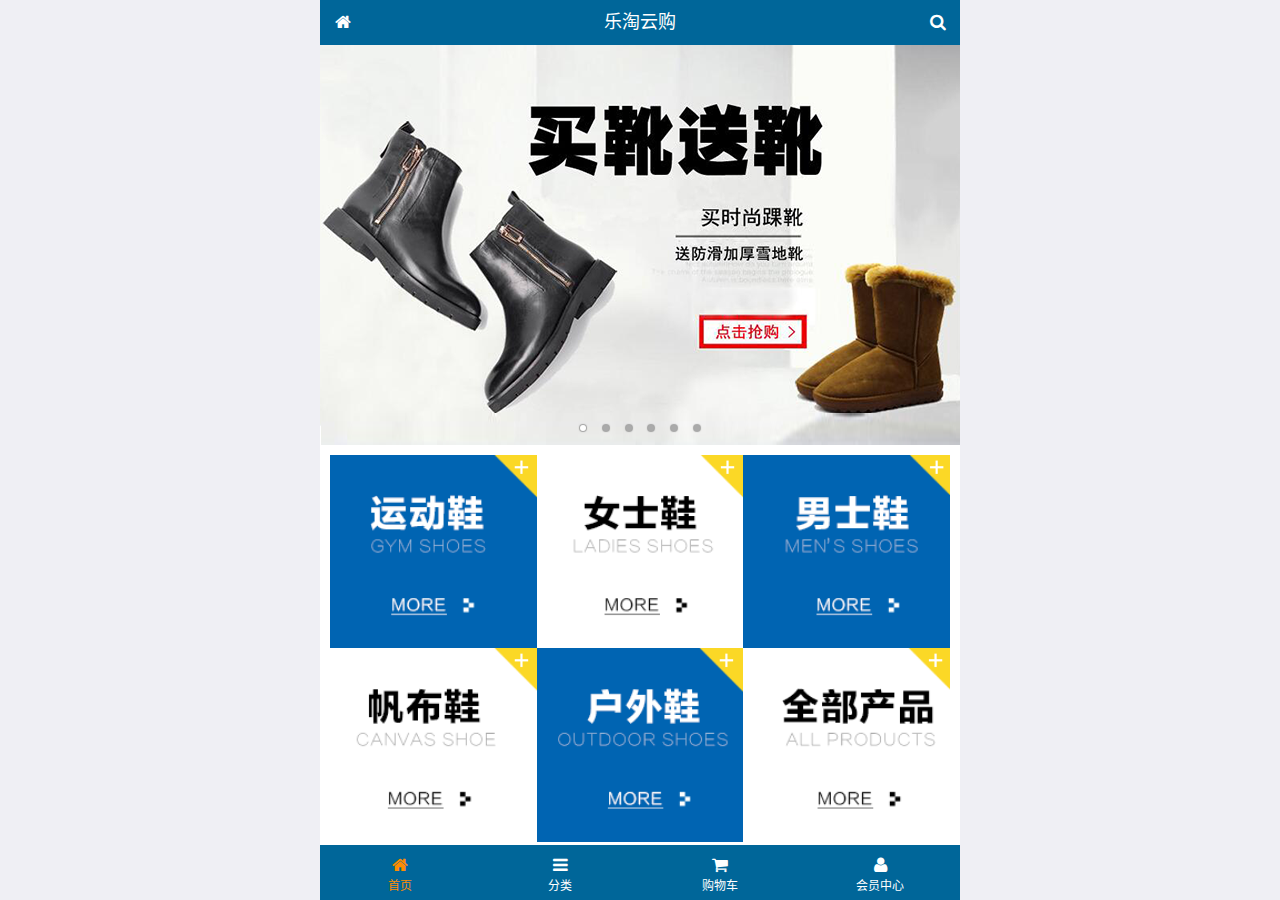
<file: public/mobile/index.html>
<!DOCTYPE html>
<html lang="zh-CN">
<head>
  <meta charset="UTF-8">
  <meta name="viewport"
        content="width=device-width, user-scalable=no, initial-scale=1.0, maximum-scale=1.0, minimum-scale=1.0">
  <title>乐淘商城-首页</title>
  <link rel="icon" href="favicon.ico" type="image/x-icon">
  <link rel="stylesheet" href="lib/mui/css/mui.css">
  <link rel="stylesheet" href="lib/fa/css/font-awesome.css">
  <link rel="stylesheet" href="css/common.css">
  <link rel="stylesheet" href="css/index.css">

</head>
<body>

<div class="lt_container">
  
  <div class="lt_header">
    <a class="icon_left" href="index.html"><span class="fa fa-home"></span></a>
    <h4>乐淘云购</h4>
    <a class="icon_right" href="search.html"><span class="fa fa-search"></span></a>
  </div>

  <div class="lt_main">

    <!--滚动容器的父盒子-->
    <div class="mui-scroll-wrapper">
      <!--子盒子-->
      <div class="mui-scroll">
        <!--这里放置真实显示的DOM内容-->

        <!--轮播图-->
        <div class="mui-slider">
          <div class="mui-slider-group mui-slider-loop">
          <div class="mui-slider-item mui-slider-item-duplicate"><a href="#"><img src="images/banner6.png" /></a></div>
          <div class="mui-slider-item"><a href="#"><img src="images/banner1.png" /></a></div>
          <div class="mui-slider-item"><a href="#"><img src="images/banner2.png" /></a></div>
          <div class="mui-slider-item"><a href="#"><img src="images/banner3.png" /></a></div>
          <div class="mui-slider-item"><a href="#"><img src="images/banner4.png" /></a></div>
          <div class="mui-slider-item"><a href="#"><img src="images/banner5.png" /></a></div>
          <div class="mui-slider-item"><a href="#"><img src="images/banner6.png" /></a></div>
          <div class="mui-slider-item mui-slider-item-duplicate"><a href="#"><img src="images/banner1.png" /></a></div>
        </div>
          <div class="mui-slider-indicator">
            <div class="mui-indicator mui-active"></div>
            <div class="mui-indicator"></div>
            <div class="mui-indicator"></div>
            <div class="mui-indicator"></div>
            <div class="mui-indicator"></div>
            <div class="mui-indicator"></div>
          </div>
        </div>

        <!--导航栏-->
        <div class="lt_nav">

          <ul class="mui-clearfix">
            <li><a href="#"><img src="images/nav1.png" alt=""></a></li>
            <li><a href="#"><img src="images/nav2.png" alt=""></a></li>
            <li><a href="#"><img src="images/nav3.png" alt=""></a></li>
            <li><a href="#"><img src="images/nav4.png" alt=""></a></li>
            <li><a href="#"><img src="images/nav5.png" alt=""></a></li>
            <li><a href="#"><img src="images/nav6.png" alt=""></a></li>
          </ul>

        </div>
        
        
        <!--商品区域-->
        <div class="lt_product mui-clearfix">
  
          <a href="#" class="item">
            <img src="images/product.jpg" alt="">
            <p class="mui-ellipsis-2">adidas阿迪达斯 男式 场下休闲篮球鞋S83700场下休闲篮球鞋S83700 </p>
            <p>
              <span class="price">&yen;560</span>
              <span class="oldPrice">&yen;580</span>
            </p>
            <button class="mui-btn mui-btn-blue">立即购买</button>
          </a>
          <a href="#" class="item">
            <img src="images/product.jpg" alt="">
            <p class="mui-ellipsis-2">adidas阿迪达斯 男式 场下休闲篮球鞋S83700场下休闲篮球鞋S83700 </p>
            <p>
              <span class="price">&yen;560</span>
              <span class="oldPrice">&yen;580</span>
            </p>
            <button class="mui-btn mui-btn-blue">立即购买</button>
          </a>
          <a href="#" class="item">
            <img src="images/product.jpg" alt="">
            <p class="mui-ellipsis-2">adidas阿迪达斯 男式 场下休闲篮球鞋S83700场下休闲篮球鞋S83700 </p>
            <p>
              <span class="price">&yen;560</span>
              <span class="oldPrice">&yen;580</span>
            </p>
            <button class="mui-btn mui-btn-blue">立即购买</button>
          </a>
          <a href="#" class="item">
            <img src="images/product.jpg" alt="">
            <p class="mui-ellipsis-2">adidas阿迪达斯 男式 场下休闲篮球鞋S83700场下休闲篮球鞋S83700 </p>
            <p>
              <span class="price">&yen;560</span>
              <span class="oldPrice">&yen;580</span>
            </p>
            <button class="mui-btn mui-btn-blue">立即购买</button>
          </a>
          
        </div>

      </div>
    </div>

  </div>

  <div class="lt_footer">
    <ul class="mui-clearfix">
      <li class="now">
        <a href="index.html">
          <span class="fa fa-home"></span>
          <p>首页</p>
        </a>
      </li>
      <li>
        <a href="category.html">
          <span class="fa fa-bars"></span>
          <p>分类</p>
        </a>
      </li>
      <li>
        <a href="cart.html">
          <span class="fa fa-shopping-cart"></span>
          <p>购物车</p>
        </a>
      </li>
      <li>
        <a href="user.html">
          <span class="fa fa-user"></span>
          <p>会员中心</p>
        </a>
      </li>
    </ul>
  </div>
  
</div>


<script src="lib/mui/js/mui.js"></script>
<script src="js/common.js"></script>
</body>
</html>
</file>
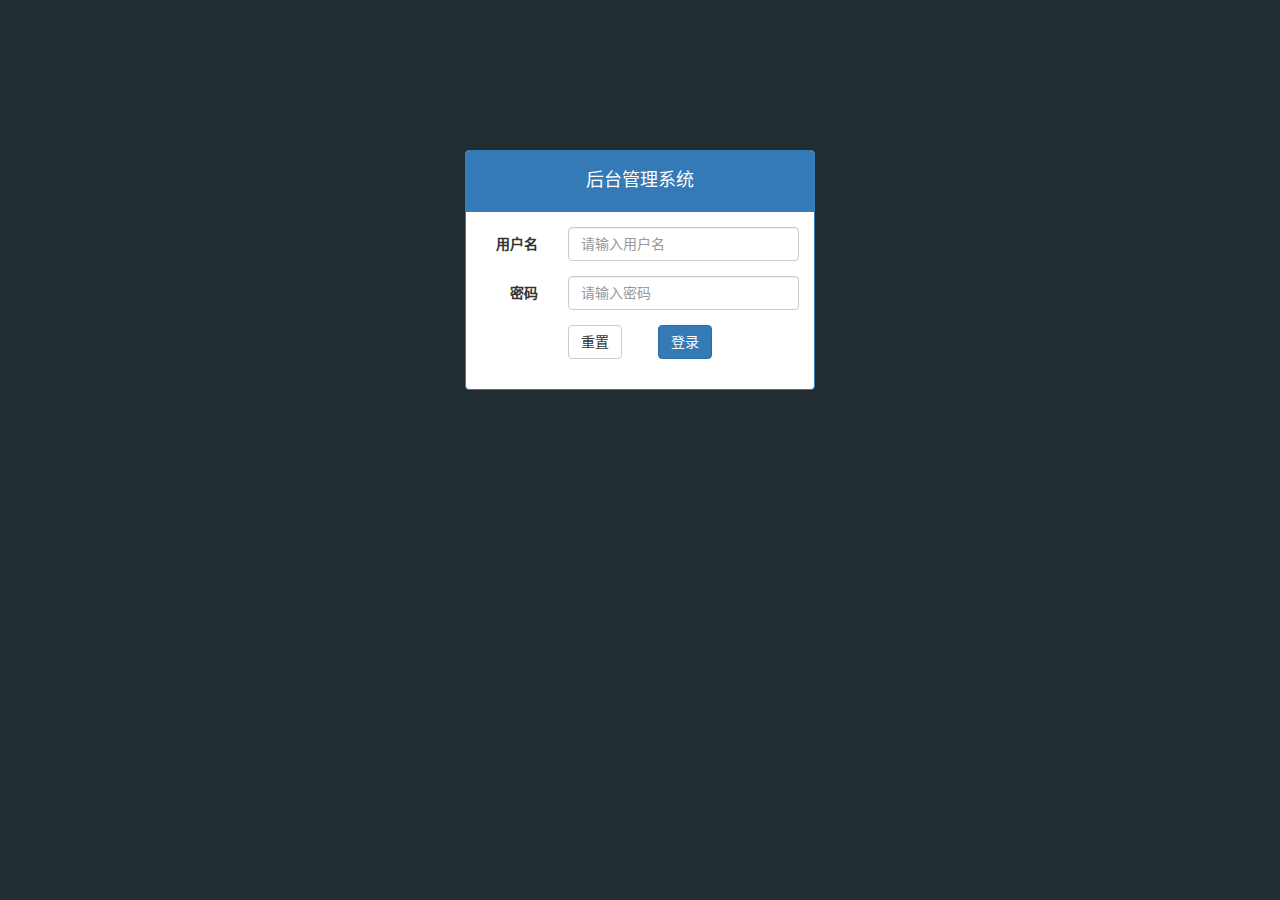
<file: public/manage/login.html>
<!DOCTYPE html>
<html lang="zh-CN">
<head>
  <meta charset="UTF-8">
  <title>乐淘管理系统-登录</title>
  <link rel="stylesheet" href="lib/bootstrap/css/bootstrap.css">
  <link rel="stylesheet" href="lib/bootstrap-validator/css/bootstrapValidator.css">
  <link rel="stylesheet" href="lib/nprogress/nprogress.css">
  <link rel="stylesheet" href="css/common.css">
</head>
<body class="body_bg">


<div class="container">
  <div class="col-md-4 col-md-offset-4">
    <div class="panel panel-primary mt_150">
      <div class="panel-heading">
        <h4>后台管理系统</h4>
      </div>
      <div class="panel-body">
        <form class="form-horizontal">
          <div class="form-group">
            <label for="username" class="col-sm-3 control-label">用户名</label>
            <div class="col-sm-9">
              <input type="text" autocomplete="off" name="username" class="form-control" id="username" placeholder="请输入用户名">
            </div>
          </div>
          <div class="form-group">
            <label for="password" class="col-sm-3 control-label">密码</label>
            <div class="col-sm-9">
              <input type="password" name="password" class="form-control" id="password" placeholder="请输入密码">
            </div>
          </div>
          <div class="form-group">
            <div class="col-sm-offset-3 col-sm-6">
              <button type="reset" class="btn btn-default pull-left">重置</button>
              <button type="submit" class="btn btn-primary pull-right">登录</button>
            </div>
          </div>
        </form>
      </div>
    </div>
  </div>
</div>



<script src="lib/jquery/jquery.js"></script>
<script src="lib/bootstrap/js/bootstrap.js"></script>
<script src="lib/bootstrap-validator/js/bootstrapValidator.js"></script>
<script src="lib/nprogress/nprogress.js"></script>
<script src="js/common.js"></script>
<script src="js/login.js"></script>
</body>
</html>
</file>
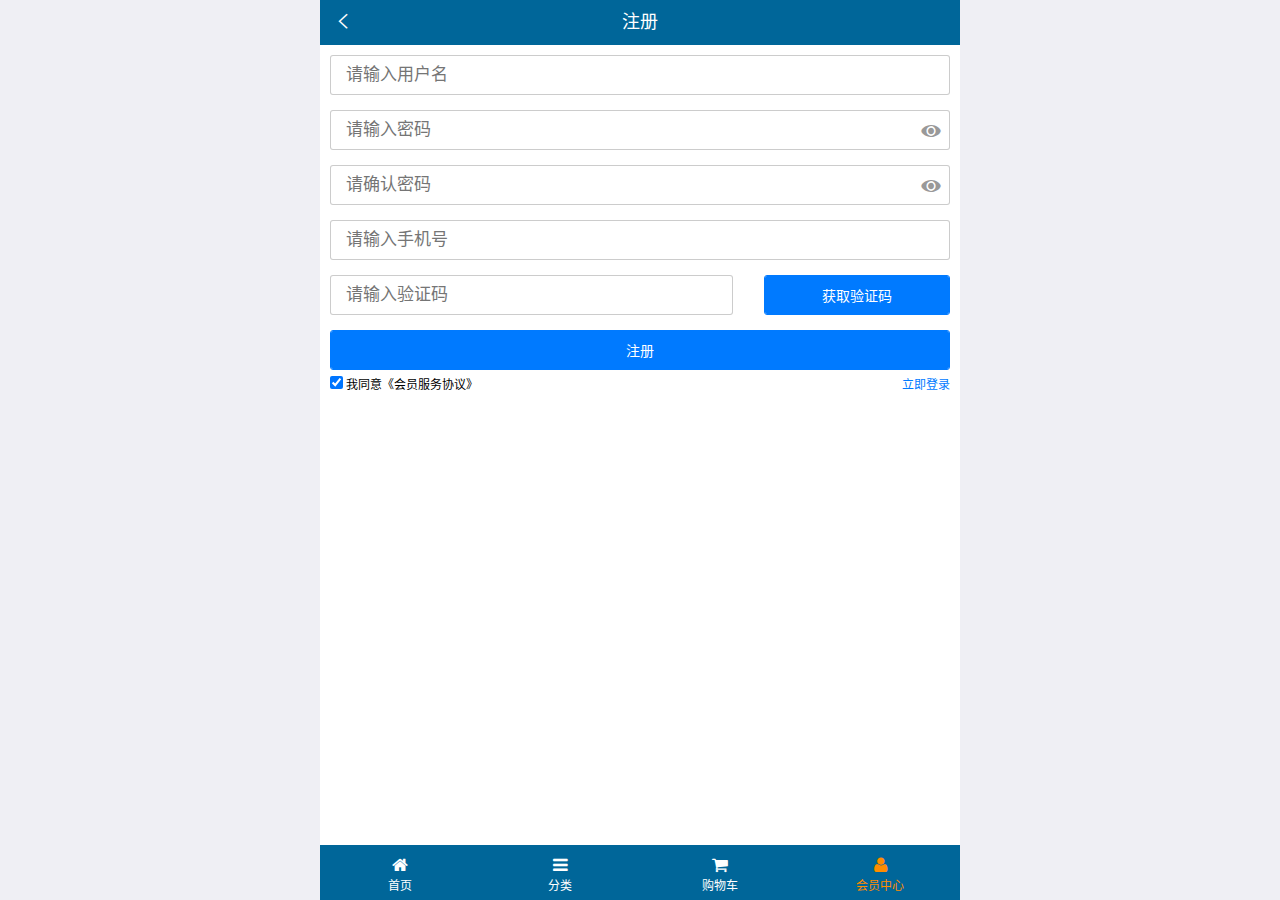
<file: public/mobile/register.html>
<!DOCTYPE html>
<html lang="zh-CN">
<head>
  <meta charset="UTF-8">
  <meta name="viewport"
        content="width=device-width, user-scalable=no, initial-scale=1.0, maximum-scale=1.0, minimum-scale=1.0">
  <title>乐淘商城-会员中心</title>
  <link rel="icon" href="favicon.ico" type="image/x-icon">
  <link rel="stylesheet" href="lib/mui/css/mui.css">
  <link rel="stylesheet" href="lib/fa/css/font-awesome.css">
  <link rel="stylesheet" href="css/common.css">
  <link rel="stylesheet" href="css/register.css">

</head>
<body>

<div class="lt_container">
  
  <div class="lt_header">
    <a class="icon_left" href="javascript:history.go(-1);"><span class="mui-icon mui-icon-arrowleft"></span></a>
    <h4>注册</h4>
  </div>

  <div class="lt_main">

    <form class="myform">
      <div class="mui-input-row">
        <input type="text" name="username" class="mui-input-clear" placeholder="请输入用户名">
      </div>
      <div class="mui-input-row">
        <input type="password" name="password" class="mui-input-password" placeholder="请输入密码">
      </div>
      <div class="mui-input-row">
        <input type="password" name="repassword" class="mui-input-password" placeholder="请确认密码">
      </div>
      <div class="mui-input-row">
        <input type="text" name="mobile" class="mui-input-clear" placeholder="请输入手机号">
      </div>

      <div class="mui-input-row vcode_wrap">
        <input type="text" name="vCode" class="mui-input-clear" placeholder="请输入验证码">
        <button class="mui-btn mui-btn-primary btn_vcode">获取验证码</button>
      </div>

      <div class="mui-input-row">
        <button class="mui-btn mui-btn-primary mui-block btn_register">注册</button>
      </div>

      <div class="mui-input-row tips">
        <span class="mui-pull-left">
          <input type="checkbox" checked>
          我同意《会员服务协议》
        </span>

        <span class="mui-pull-right">
          <a href="login.html">立即登录</a>
        </span>
      </div>


    </form>

  </div>

  <div class="lt_footer">
    <ul class="mui-clearfix">
      <li>
        <a href="index.html">
          <span class="fa fa-home"></span>
          <p>首页</p>
        </a>
      </li>
      <li>
        <a href="category.html">
          <span class="fa fa-bars"></span>
          <p>分类</p>
        </a>
      </li>
      <li>
        <a href="cart.html">
          <span class="fa fa-shopping-cart"></span>
          <p>购物车</p>
        </a>
      </li>
      <li class="now">
        <a href="user.html">
          <span class="fa fa-user"></span>
          <p>会员中心</p>
        </a>
      </li>
    </ul>
  </div>
  
</div>


<script src="lib/mui/js/mui.js"></script>
<script src="lib/zepto/zepto.min.js"></script>
<script src="lib/artTemplate/template-web.js"></script>
<script src="js/common.js"></script>
<script src="js/register.js"></script>
</body>
</html>
</file>
<file: public/mobile/css/common.css>
@charset "UTF-8";

html,body {
  height: 100%;
}

* {
  margin: 0;
  padding: 0;
  list-style: none;
}

img {
  width: 100%;
  display: block;
}

.lt_container {
  width: 100%;
  height: 100%;
  max-width: 640px;
  min-width: 320px;
  margin: 0 auto;
  position: relative;
  padding-top: 45px;
  padding-bottom: 55px;
}

.lt_header {
  width: 100%;
  height: 45px;
  background-color: #069;
  position: absolute;
  top: 0;
}


.lt_header .icon_left,
.lt_header .icon_right{
  height: 45px;
  width: 45px;
  position: absolute;
  top: 0;
  color: #fff;
  text-align: center;
  line-height: 45px;
}

.lt_header h4 {
  text-align: center;
  line-height: 45px;
  color: #fff;
  font-weight: 400;
  margin: 0;
}

.lt_header .icon_left {
  left: 0;
}

.lt_header .icon_right {
  right: 0;
}




.lt_footer {
  width: 100%;
  height: 55px;
  background-color: #069;
  position: absolute;
  bottom: 0;
}


.lt_footer li {
  float: left;
  width: 25%;
  text-align: center;
  padding-top: 10px;
}

/*这句话是什么意思  必须是.lt_footer下的li并且还要有now这个类才会生效*/
.lt_footer li.now a{
  color: darkorange;
}

.lt_footer li.now p {
  color: darkorange;
}

.lt_footer a {
  color: #fff;
}

.lt_footer p {
  color: #fff;
  font-size: 12px;
  margin: 0;
}



.lt_main {
  width: 100%;
  height: 100%;
  background-color: #fff;
  /*可以保证，所有的内容全部都是在main内部*/
  overflow: hidden;
  position: relative;
}



.lt_product {
  padding: 10px;
}

.lt_product .item {
  display: block;
  float: left;
  width: 48%;
  border: 1px solid #ccc;
  padding: 10px;
  text-align: center;
  margin-bottom: 10px;
}

.lt_product .item:nth-child(odd){
  margin-right: 4%;
}

.lt_product .item .proName {
  height: 39px;
}

.lt_product .item .price {
  color: red;
}

.lt_product .item .oldPrice {
  text-decoration: line-through;
}



.lt_search {
  padding: 10px;
  position: relative;
}

.lt_search .search_input {
  height: 34px;
  border: 1px solid #007aff;
  font-size: 12px;
  border-radius: 5px;
  margin: 0;
}

.lt_search .search_btn {
  position: absolute;
  right: 10px;
  top: 10px;
  border-radius: 0 5px 5px 0;
}
</file>
<file: public/mobile/css/index.css>
@charset "UTF-8";

.lt_nav {
  padding: 10px;
}

.lt_nav li {
  width: 33.33%;
  float: left;
}
</file>
<file: public/manage/lib/nprogress/nprogress.css>
/* Make clicks pass-through */
#nprogress {
  pointer-events: none;
}

#nprogress .bar {
  background: greenyellow;

  position: fixed;
  z-index: 10000;
  top: 0;
  left: 0;

  width: 100%;
  height: 2px;
}

/* Fancy blur effect */
#nprogress .peg {
  display: block;
  position: absolute;
  right: 0px;
  width: 100px;
  height: 100%;
  box-shadow: 0 0 10px #29d, 0 0 5px #29d;
  opacity: 1.0;

  -webkit-transform: rotate(3deg) translate(0px, -4px);
      -ms-transform: rotate(3deg) translate(0px, -4px);
          transform: rotate(3deg) translate(0px, -4px);
}

/* Remove these to get rid of the spinner */
#nprogress .spinner {
  display: block;
  position: fixed;
  z-index: 1031;
  top: 15px;
  right: 15px;
}

#nprogress .spinner-icon {
  width: 18px;
  height: 18px;
  box-sizing: border-box;

  border: solid 2px transparent;
  border-top-color: #29d;
  border-left-color: #29d;
  border-radius: 50%;

  -webkit-animation: nprogress-spinner 400ms linear infinite;
          animation: nprogress-spinner 400ms linear infinite;
}

.nprogress-custom-parent {
  overflow: hidden;
  position: relative;
}

.nprogress-custom-parent #nprogress .spinner,
.nprogress-custom-parent #nprogress .bar {
  position: absolute;
}

@-webkit-keyframes nprogress-spinner {
  0%   { -webkit-transform: rotate(0deg); }
  100% { -webkit-transform: rotate(360deg); }
}
@keyframes nprogress-spinner {
  0%   { transform: rotate(0deg); }
  100% { transform: rotate(360deg); }
}
</file>
<file: public/manage/css/common.css>
@charset "UTF-8";
html,body {
  height: 100%;
}

a {
  text-decoration: none;
}

/*lv ha*/
a:link, a:visited, a:hover, a:active {
  text-decoration: none;
}


* {
  margin: 0;
  padding: 0;
  list-style: none;
}

.table.table-bordered td {
  text-align: center;
  vertical-align: middle;
}


.body_bg{
  background-color: #222d32;
}

.mt_150{
  margin-top: 150px;
}

.mb_20 {
  margin-bottom: 20px;
}

.panel h4 {
  text-align: center;
}


/*侧边栏*/
.lt_aside {
  width: 180px;
  height: 100%;
  background-color: #222d32;
  position: fixed;
  top: 0;
  left: 0;
  transition: all 1s;
  z-index: 999;
}

.lt_aside.now {
  left: -180px;
}

.lt_aside .brand a {
  display: block;
  width: 180px;
  height: 50px;
  background-color: #367fa9;
  text-align: center;
  line-height: 50px;
  font-size: 24px;
  color: #fff;
}

.lt_aside .user {
  width: 180px;
  height: 150px;
}

.lt_aside .user img {
  width: 80px;
  height: 80px;
  display: block;
  border-radius: 50%;
  margin: 30px auto 0;
}

.lt_aside .user p {
  height: 40px;
  line-height: 40px;
  color: #fff;
  text-align: center;
  font-size: 16px;
}

.lt_aside .nav a {
  display: block;
  height: 40px;
  line-height: 40px;
  padding-left: 30px;
  color: #ccc;
  border: 3px solid transparent;
}

.lt_aside .nav .child a {
  padding-left: 50px;
}

.lt_aside .nav a.now {
  border-left-color: #069;
  background-color: #1d1f21;
  color: #fff;
}


/*主体区样式*/
.lt_main {
  height: 100%;
  width: 100%;
  padding-left: 180px;
  transition: all 1s;
  padding-top: 70px;
}

.lt_main.now {
  padding-left: 0;
}

.lt_topbar {
  height: 50px;
  background-color: #3c8dbc;
  padding: 0 20px 0 200px;
  margin-bottom: 20px;
  position: fixed;
  width: 100%;
  top: 0;
  left: 0;
  z-index: 998;
  transition: all 1s;
}

.lt_topbar.now {
  padding-left: 20px;
}

.lt_topbar a {
  font-size: 16px;
  color: #fff;
  line-height: 50px;
}

/*报表*/
.pic_left,
.pic_right {
  width: 45%;
  height: 400px;
}


.fileupload_box {
  width: 82px;
  height: 34px;
  position: relative;
}

.fileupload_box:hover button {
  color: #333;
  background-color: #e6e6e6;
  border-color: #adadad;
}

.fileupload_box input {
  position: absolute;
  top: 0;
  left: 0;
  width: 100%;
  height: 100%;
  opacity: 0;
}
</file>
<file: public/mobile/css/register.css>
@charset "UTF-8";
.myform {
  padding: 10px;
}

.vcode_wrap input {
  width: 65%;
}

.vcode_wrap button.mui-btn {
  width: 30%;
  padding: 0;
  margin: 0;
  height: 40px;
  line-height: 40px;
}

.myform .btn_vcode.disabled {
  background-color: #999;
  border-color: #999;
}

.myform .btn_register {
  width: 100%;
  padding: 0;
  margin: 0;
  height: 40px;
  line-height: 40px;
}

.myform .tips {
  font-size: 12px;
  height: 30px;
  line-height: 30px;
}
</file>
<file: public/manage/lib/bootstrap-validator/css/bootstrapValidator.css>
/**
 * BootstrapValidator (http://bootstrapvalidator.com)
 * The best jQuery plugin to validate form fields. Designed to use with Bootstrap 3
 *
 * @author      http://twitter.com/nghuuphuoc
 * @copyright   (c) 2013 - 2014 Nguyen Huu Phuoc
 * @license     MIT
 */

.bv-form .help-block {
    margin-bottom: 0;
}
.bv-form .tooltip-inner {
    text-align: left;
}
.nav-tabs li.bv-tab-success > a {
    color: #3c763d;
}
.nav-tabs li.bv-tab-error > a {
    color: #a94442;
}
</file>
